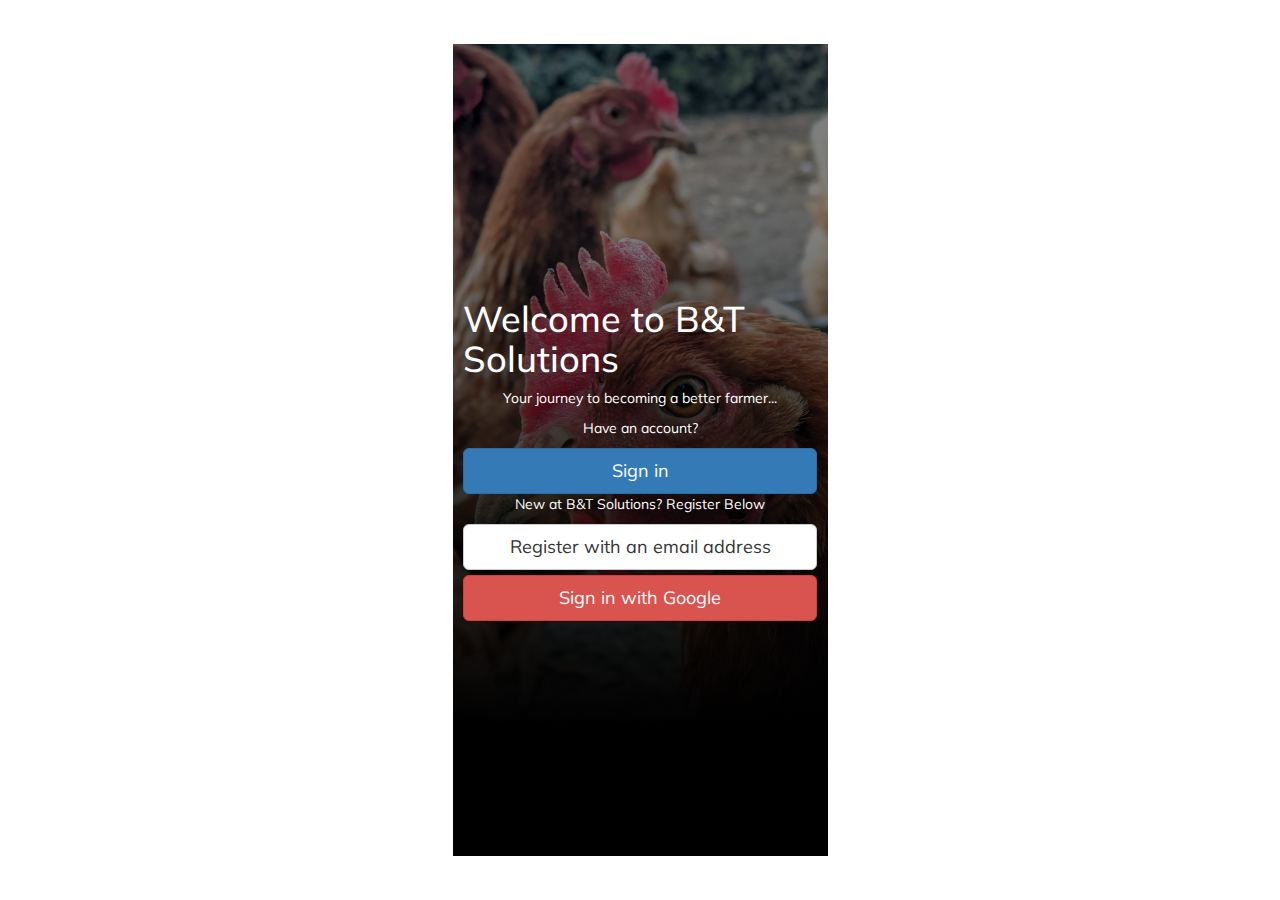
<file: index.html>
<!DOCTYPE html>
<html lang="en">
<head>
    <meta charset="UTF-8">
    <meta http-equiv="X-UA-Compatible" content="IE=edge">
    <meta name="viewport" content="width=device-width, initial-scale=1.0">
    <title>B & T Solutions</title>
    <link rel="stylesheet" href="https://cdn.jsdelivr.net/npm/bootstrap@3.3.7/dist/css/bootstrap.min.css" integrity="sha384-BVYiiSIFeK1dGmJRAkycuHAHRg32OmUcww7on3RYdg4Va+PmSTsz/K68vbdEjh4u" crossorigin="anonymous">
    <link rel="stylesheet" href="https://cdnjs.cloudflare.com/ajax/libs/font-awesome/5.15.3/css/all.min.css" integrity="sha512-iBBXm8fW90+nuLcSKlbmrPcLa0OT92xO1BIsZ+ywDWZCvqsWgccV3gFoRBv0z+8dLJgyAHIhR35VZc2oM/gI1w==" crossorigin="anonymous" referrerpolicy="no-referrer" />
    <link rel="stylesheet" href="css/styles.css">
</head>
<body>
    <section class="container">
        <h1>Welcome to B&T Solutions</h1>
        <p>Your journey to becoming a better farmer...</p>    
    
        <p>Have an account?</p>
        <button type="button" class="btn btn-primary btn-lg btn-block">Sign in</button>
        <p>New at B&T Solutions? Register Below</p>    
        <button type="button" class="btn btn-default btn-lg btn-block">Register with an email address</button>
        <button type="button" class="btn btn-danger btn-lg btn-block">Sign in with Google</button>

    </section>
</body>
</html>
</file>
<file: css/styles.css>
@import url('https://fonts.googleapis.com/css?family=Muli&display=swap');

* {
    box-sizing: border-box;
    background: url(../img/bg.png) no-repeat center fixed;
    font-family: 'Muli', sans-serif;
    color: #ffffff;
}

body {
    margin: 0;
    display: flex;
    justify-content: center;
    align-items: center;
    height: 100vh;
    overflow: hidden;
}
.container {
    width: 70%;
    height: 70%;
    display: flex;
    flex-direction: column;
    justify-content: center;
    align-items: center;
}


@media(min-width: 750px) {
    .container {
        width: 30%;
        height: 30%;
    }
    
}
</file>
